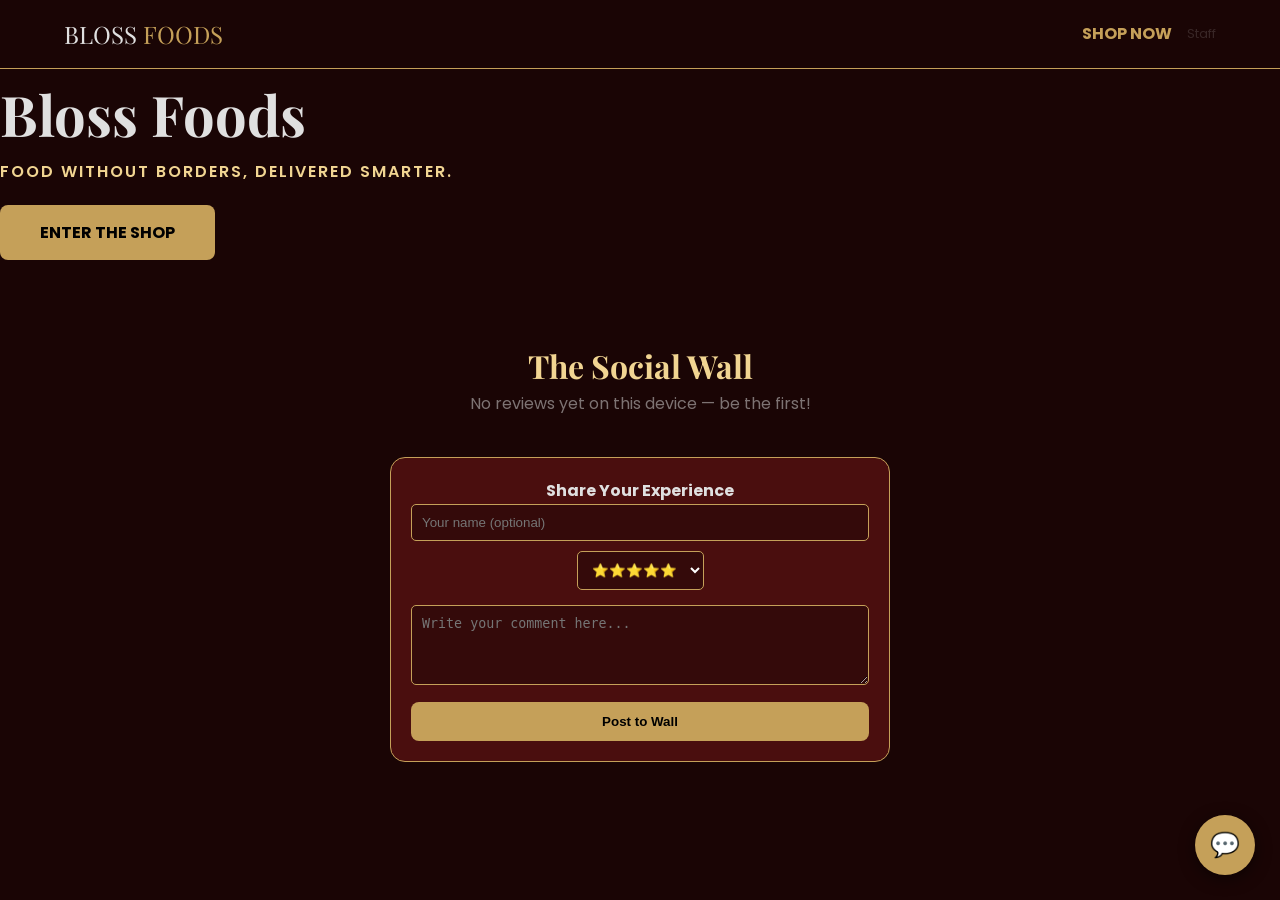
<file: index.html>
<!DOCTYPE html>
<html lang="en">
<head>
    <meta charset="UTF-8">
    <meta name="viewport" content="width=device-width, initial-scale=1.0">
    <title>Bloss Foods | Premium Staples</title>
    <link rel="stylesheet" href="style.css">
</head>
<body>
    <nav>
        <div class="logo">BLOSS <span>FOODS</span></div>
        <div style="display:flex; gap:15px; align-items:center;">
            <a href="shop.html" style="color:var(--gold); text-decoration:none; font-weight:bold;">SHOP NOW</a>
            <a href="#" onclick="openAdmin(); return false;" style="color:var(--soft-white); opacity:0.15; text-decoration:none; font-size:0.8rem;">Staff</a>
        </div>
    </nav>

    <header class="hero">
        <div>
            <h1 style="font-family:'Playfair Display'; font-size:3.5rem; margin:0;">Bloss Foods</h1>
            <p style="color:var(--gold-bright); font-weight:600; letter-spacing:2px;">FOOD WITHOUT BORDERS, DELIVERED SMARTER.</p>
            <a href="shop.html" class="add-btn" style="padding:15px 40px; text-decoration:none; display:inline-block; width:auto; margin-top:20px;">ENTER THE SHOP</a>
        </div>
    </header>

    <section style="padding:80px 10%; text-align:center; background:var(--emerald-deep);">
        <h2 style="color:var(--gold-bright); font-family:'Playfair Display'; font-size:2rem;">The Social Wall</h2>
        <div id="wall-feed" style="max-width:600px; margin:0 auto;"></div>
        <div class="card" style="max-width:500px; margin:40px auto; border: 1px solid var(--gold);">
            <h4>Share Your Experience</h4>
            <input type="text" id="rev-name" placeholder="Your name (optional)" class="qty-input">
            <select id="rev-rating" class="qty-input" style="width:auto; margin-bottom:15px;">
                <option value="5">⭐⭐⭐⭐⭐</option>
                <option value="4">⭐⭐⭐⭐</option>
                <option value="3">⭐⭐⭐</option>
            </select>
            <textarea id="rev-comment" placeholder="Write your comment here..." class="qty-input" style="height:80px;"></textarea>
            <button onclick="postReview()" class="add-btn">Post to Wall</button>
        </div>
    </section>

    <button onclick="toggleChat()" style="position:fixed; bottom:25px; right:25px; background:var(--gold); border:none; width:60px; height:60px; border-radius:50%; cursor:pointer; z-index:3001; font-size:1.5rem; box-shadow: 0 4px 15px rgba(0,0,0,0.5);">💬</button>

    <div id="ai-chat" style="display:none; position:fixed; bottom:100px; right:25px; width:320px; background:var(--midnight); border:1px solid var(--gold); border-radius:15px; overflow:hidden; z-index:3000; box-shadow: 0 10px 30px rgba(0,0,0,0.8);">
        <div style="background:var(--gold); color:#000; padding:12px; font-weight:bold; display:flex; justify-content:space-between; align-items:center;">
            <span>Bloss AI Assistant</span>
            <span onclick="toggleChat()" style="cursor:pointer; font-size:1.5rem;">&times;</span>
        </div>
        <div id="chat-box" style="height:250px; padding:15px; overflow-y:auto; font-size:0.9rem; background:#000; color:#fff; text-align:left;">
            <div>AI: Welcome to Bloss Foods! Ask me about prices, delivery, or availability.</div>
        </div>
        <div style="display:flex; border-top:1px solid #222;">
            <input type="text" id="chat-input" placeholder="Type here..." style="flex:1; padding:12px; background:#111; color:#fff; border:none; outline:none;">
            <button onclick="askAI()" style="background:var(--gold); border:none; padding:10px 15px; font-weight:bold; cursor:pointer;">Go</button>
        </div>
    </div>

    <!-- Staff inventory panel — tap the faint "Staff" link above, key: Bloss2026 -->
    <div id="admin-panel" style="display:none; position:fixed; top:0; left:0; width:100%; height:100%; background:var(--midnight); z-index:9999; padding:50px; overflow-y:auto;">
        <h2 style="color:var(--gold);">Staff Inventory Control</h2>
        <p style="font-size:0.85rem; opacity:0.7;">Changes save to this device only.</p>
        <div id="admin-list" style="display:grid; grid-template-columns:repeat(auto-fit,minmax(180px,1fr)); gap:20px; margin-top:20px;"></div>
        <button class="add-btn" onclick="saveInv()" style="width:200px; margin-top:30px;">Save Inventory</button>
        <button onclick="document.getElementById('admin-panel').style.display='none'" style="color:white; background:none; border:none; margin-left:20px; cursor:pointer;">Exit</button>
    </div>

    <script src="script.js"></script>
    <script>loadReviews();</script>
</body>
</html>
</file>
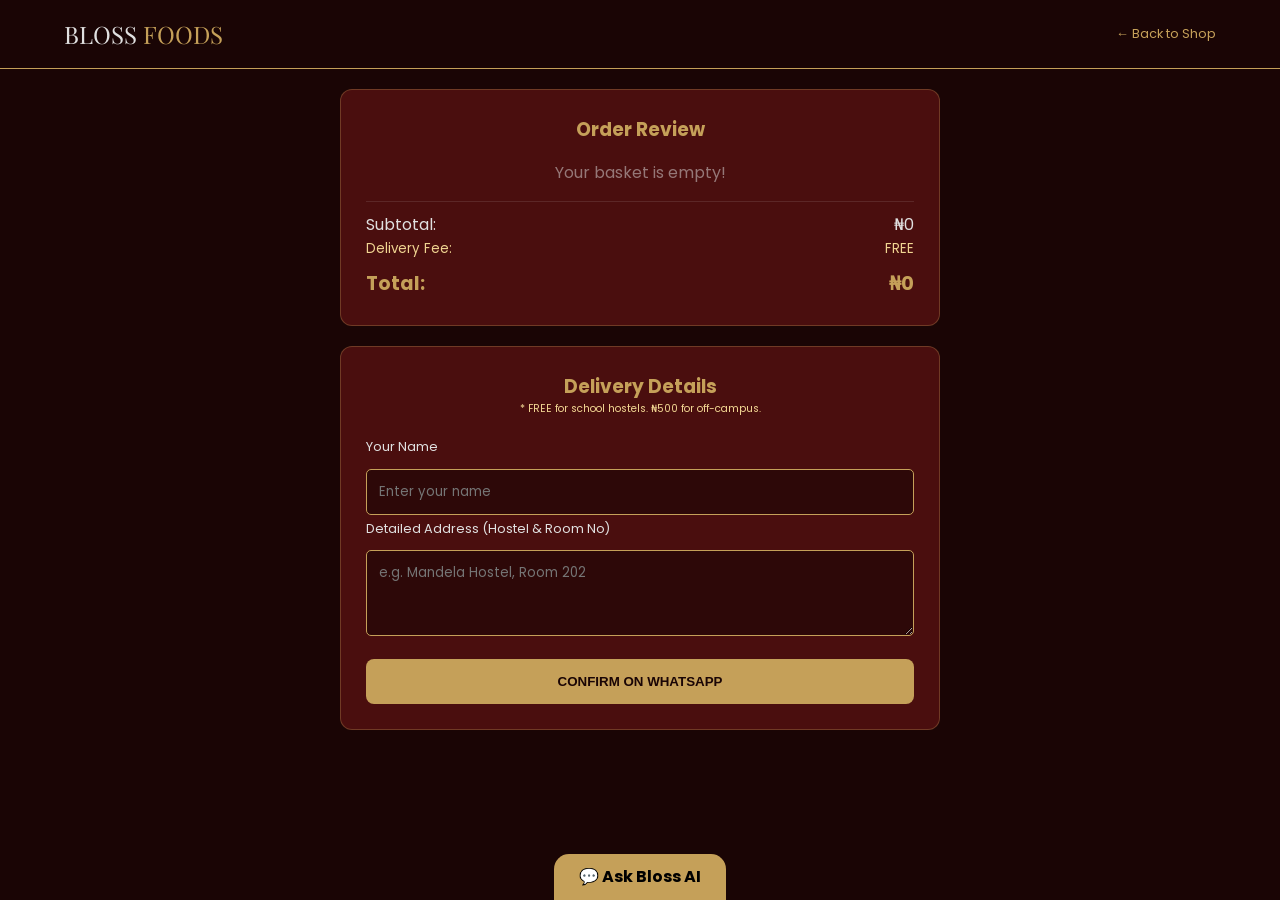
<file: checkout.html>
<!DOCTYPE html>
<html lang="en">
<head>
    <meta charset="UTF-8">
    <meta name="viewport" content="width=device-width, initial-scale=1.0">
    <title>Order Review | Bloss Foods</title>
    <link rel="stylesheet" href="style.css">
</head>
<body>

    <nav>
        <div class="logo">BLOSS <span>FOODS</span></div>
        <a href="shop.html" style="color: var(--gold); text-decoration: none; font-size: 0.8rem;">← Back to Shop</a>
    </nav>

    <div class="checkout-wrapper">
        <div class="order-review-container">
            <h3 style="color: var(--gold); text-align: center; margin-bottom: 15px;">Order Review</h3>

            <div id="checkout-items-list"></div>

            <div style="margin-top: 15px; border-top: 1px solid rgba(255,255,255,0.1);">
                <div style="display: flex; justify-content: space-between; margin-top: 10px;">
                    <span>Subtotal:</span>
                    <span id="order-subtotal">₦0</span>
                </div>
                <div style="display: flex; justify-content: space-between; color: var(--gold-bright);">
                    <small>Delivery Fee:</small>
                    <small id="delivery-fee-display">Calculating...</small>
                </div>
                <div style="display: flex; justify-content: space-between; margin-top: 10px; font-weight: bold; font-size: 1.2rem; color: var(--gold);">
                    <span>Total:</span>
                    <span id="order-final-total">₦0</span>
                </div>
            </div>
        </div>

        <div class="delivery-details-container">
            <h3 style="color: var(--gold); text-align: center;">Delivery Details</h3>
            <p style="font-size: 0.65rem; color: var(--gold-bright); text-align: center; margin-bottom: 15px;">
                * FREE for school hostels. ₦500 for off-campus.
            </p>

            <label style="font-size: 0.8rem;">Your Name</label>
            <input type="text" id="cust-name" placeholder="Enter your name">

            <label style="font-size: 0.8rem;">Detailed Address (Hostel & Room No)</label>
            <textarea id="cust-address" rows="3" placeholder="e.g. Mandela Hostel, Room 202" oninput="calculateTotal()"></textarea>

            <button class="confirm-btn" id="confirm-btn" onclick="handleConfirm()">Confirm on WhatsApp</button>
        </div>
    </div>

    <div id="ai-chat-trigger" onclick="toggleChat()" style="position: fixed; bottom: 0; left: 50%; transform: translateX(-50%); background: #c5a059; color: black; padding: 10px 25px; border-radius: 15px 15px 0 0; font-weight: bold; cursor: pointer; z-index: 3000;">
        💬 Ask Bloss AI
    </div>

    <script src="script.js"></script>
    <script>
        function displayOrder() {
            const listContainer = document.getElementById('checkout-items-list');
            let subtotal = 0;

            if (cart.length === 0) {
                listContainer.innerHTML = "<p style='text-align:center; opacity:0.5;'>Your basket is empty!</p>";
            } else {
                listContainer.innerHTML = cart.map(item => {
                    subtotal += item.total;
                    return `
                    <div style="display: flex; justify-content: space-between; border-bottom: 1px solid rgba(255,255,255,0.05); padding: 8px 0;">
                        <span>${item.qty}x ${item.name}</span>
                        <span style="font-size: 0.9rem;">₦${item.total.toLocaleString()}</span>
                    </div>`;
                }).join('');
            }

            document.getElementById('order-subtotal').innerText = `₦${subtotal.toLocaleString()}`;
            calculateTotal();
        }

        function calculateTotal() {
            const address = document.getElementById('cust-address').value.toLowerCase();
            const subtotal = cart.reduce((sum, item) => sum + item.total, 0);

            const offCampusKeywords = ['camp', 'oluwo', 'isolu', 'harmony', 'accord', 'kofesu'];
            let fee = 0;
            if (address !== "") {
                const isOffCampus = offCampusKeywords.some(keyword => address.includes(keyword));
                fee = isOffCampus ? 500 : 0;
            }

            document.getElementById('delivery-fee-display').innerText = fee === 0 ? "FREE" : `₦${fee}`;
            document.getElementById('order-final-total').innerText = `₦${(subtotal + fee).toLocaleString()}`;
        }

        function handleConfirm() {
            const name = document.getElementById('cust-name').value.trim();
            const address = document.getElementById('cust-address').value.trim();
            sendOrder(name, address);
            displayOrder(); // cart is now empty on success
        }

        displayOrder();
    </script>
</body>
</html>
</file>
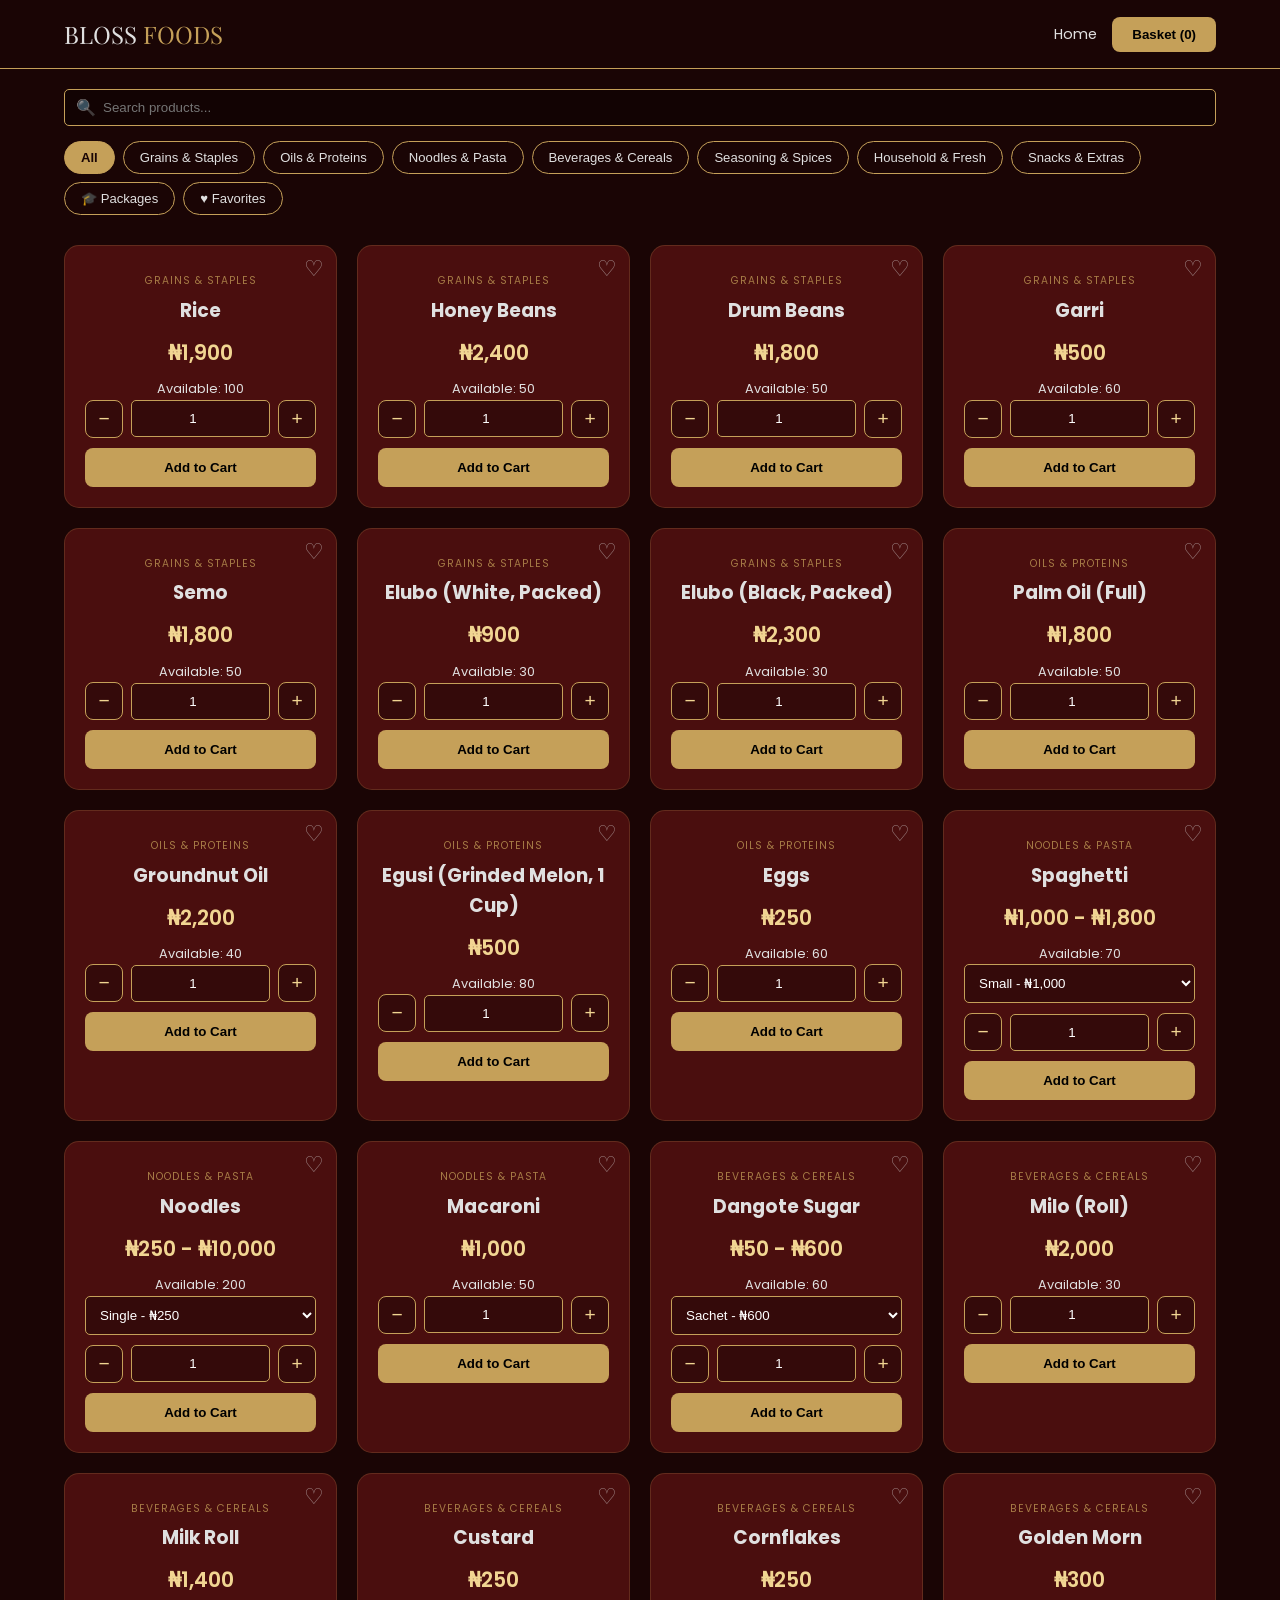
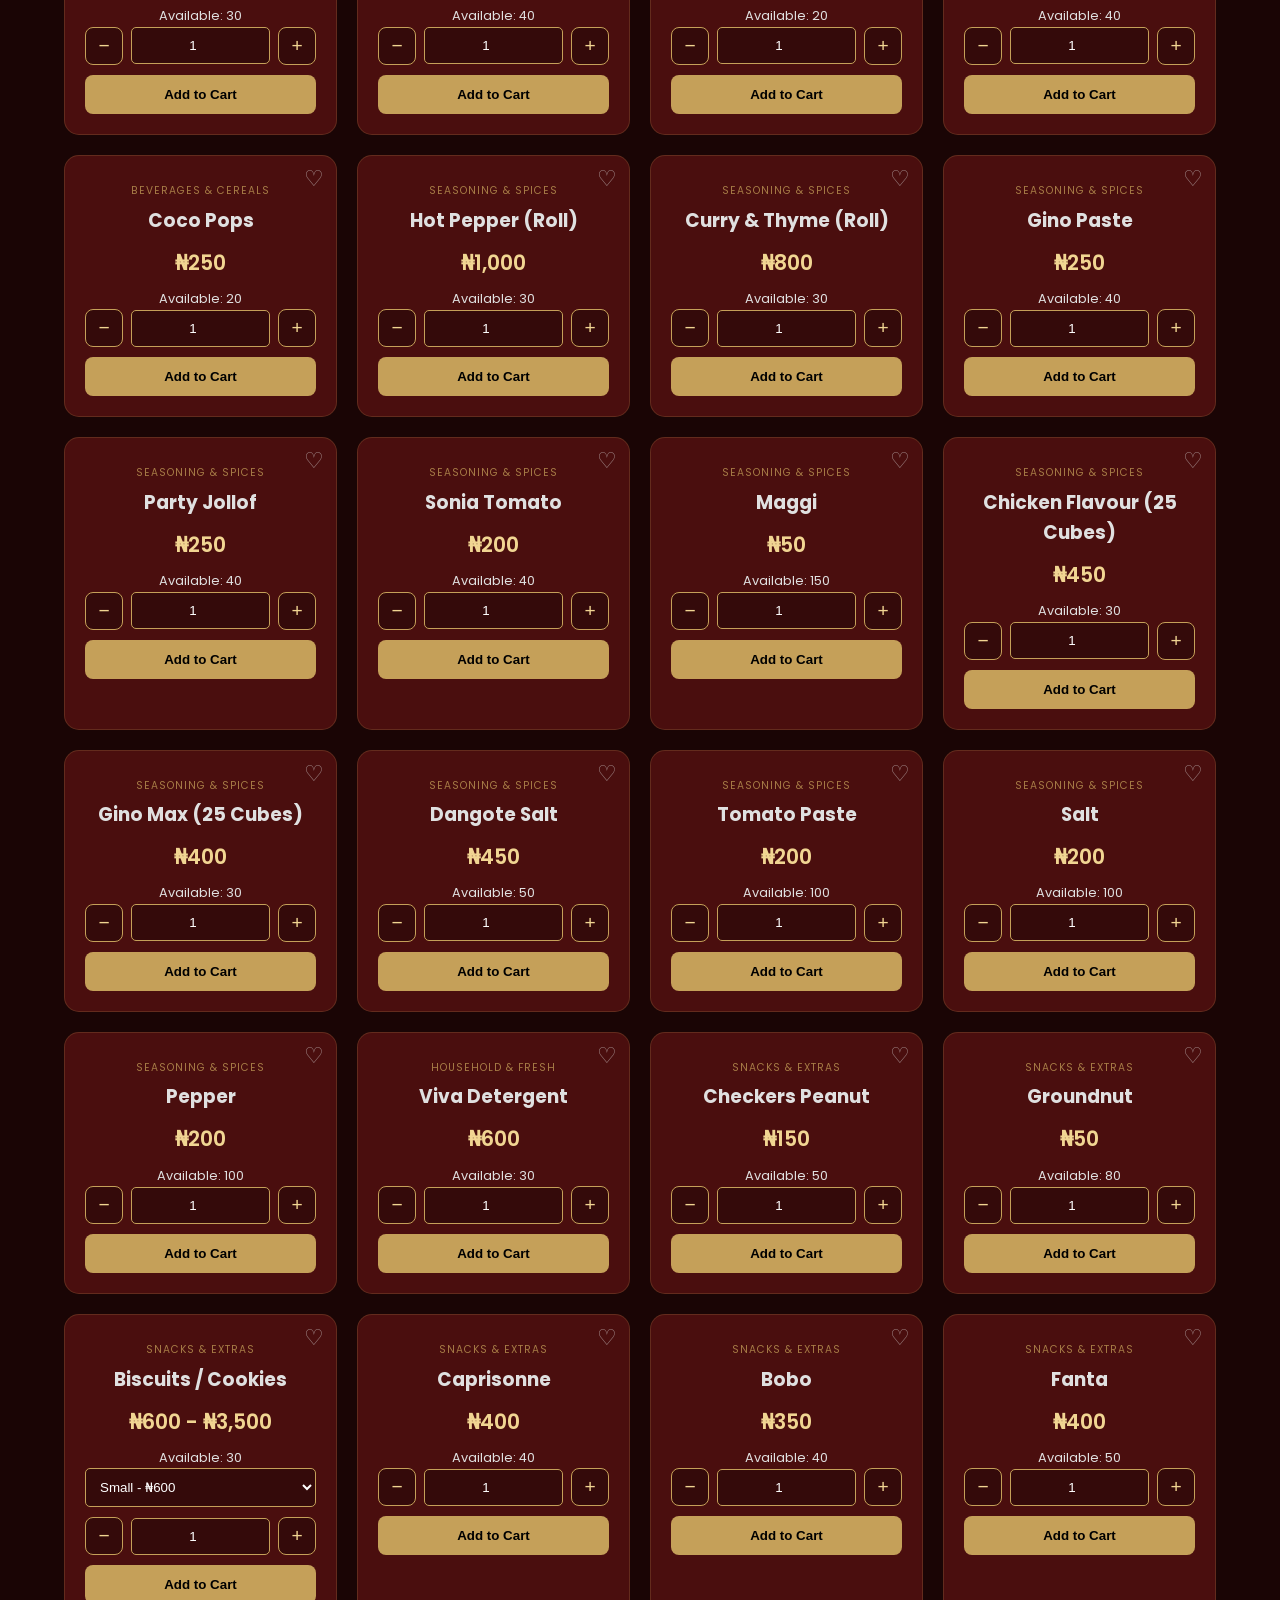
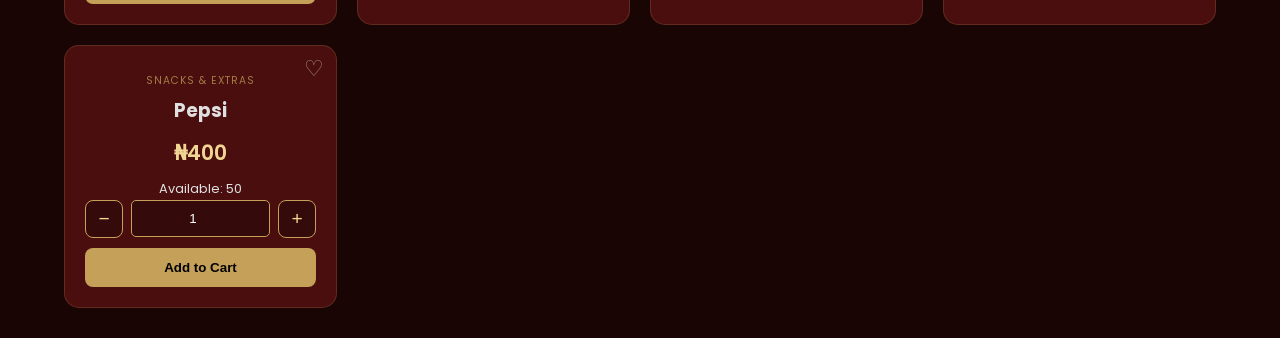
<file: shop.html>
<!DOCTYPE html>
<html lang="en">
<head>
    <meta charset="UTF-8">
    <meta name="viewport" content="width=device-width, initial-scale=1.0">
    <title>Shop | Bloss Foods</title>
    <link rel="stylesheet" href="style.css">
</head>
<body>
    <nav>
        <div class="logo">BLOSS <span>FOODS</span></div>
        <div style="display:flex; gap:15px; align-items:center;">
            <a href="index.html" style="color:var(--soft-white); text-decoration:none; font-size:0.9rem;">Home</a>
            <button onclick="toggleCart()" class="add-btn" style="width:auto; padding:10px 20px;">Basket (<span id="cart-count">0</span>)</button>
        </div>
    </nav>

    <div style="padding:20px 5% 0; display:flex; gap:15px; flex-wrap:wrap;">
        <div class="search-wrap">
            <span class="search-icon">🔍</span>
            <input type="text" id="search-box" placeholder="Search products..." class="qty-input" oninput="handleSearch(this.value)">
        </div>
    </div>

    <div class="category-chips" id="category-chips"></div>

    <div class="product-grid" id="product-grid"></div>

    <div id="cart-sidebar" class="cart-sidebar">
        <div style="display:flex; justify-content:space-between; align-items:center; margin-bottom:20px;">
            <h3 style="color:var(--gold-bright);">Your Basket</h3>
            <button onclick="toggleCart()" style="background:none; border:none; color:white; font-size:2rem; cursor:pointer;">&times;</button>
        </div>
        <div id="side-cart-items"></div>
        <div style="border-top:1px solid var(--gold); margin-top:20px; padding-top:20px;">
            <h4>Total: ₦<span id="side-total">0</span></h4>
            <a href="checkout.html" class="add-btn" style="display:block; text-align:center; text-decoration:none; margin-top:15px;">Proceed to Checkout</a>
        </div>
    </div>

    <script src="script.js"></script>
    <script>
        window.currentCategory = 'All';
        window.currentSearch = '';

        function handleSearch(val) {
            window.currentSearch = val;
            renderShop(window.currentCategory, window.currentSearch);
        }

        function selectCategory(cat) {
            window.currentCategory = cat;
            document.querySelectorAll('.chip').forEach(c => c.classList.toggle('active', c.dataset.cat === cat));
            renderShop(window.currentCategory, window.currentSearch);
        }

        const categories = ['All', ...new Set(PRODUCTS.map(p => p.category)), 'Student Packages', 'Favorites'];
        document.getElementById('category-chips').innerHTML = categories.map(c =>
            `<button class="chip ${c === 'All' ? 'active' : ''}" data-cat="${c}" onclick="selectCategory('${c}')">${c === 'Favorites' ? '♥ Favorites' : c === 'Student Packages' ? '🎓 Packages' : c}</button>`
        ).join('');

        renderShop();
    </script>
</body>
</html>
</file>
<file: style.css>
@import url('https://fonts.googleapis.com/css2?family=Playfair+Display:wght@700&family=Poppins:wght@300;400;600&display=swap');

:root {
    --midnight: #1a0505;
    --wine-deep: #4a0e0e;
    --gold: #c5a059;
    --gold-bright: #f1d592;
    --soft-white: #e0e0e0;
}

* { margin: 0; padding: 0; box-sizing: border-box; }

/* UPDATED: Added flex and min-height so the background covers the whole screen */
body { 
    font-family: 'Poppins', sans-serif; 
    background: var(--midnight); 
    color: var(--soft-white); 
    line-height: 1.6; 
    min-height: 100vh; 
    display: flex;
    flex-direction: column;
}

nav { background: var(--midnight); padding: 15px 5%; display: flex; justify-content: space-between; align-items: center; border-bottom: 1px solid var(--gold); position: sticky; top:0; z-index:100; }
.logo { font-family: 'Playfair Display', serif; font-size: 1.5rem; }
.logo span { color: var(--gold); }

/* UPDATED: Added flex: 1 so the grid expands to push footer/bottom content down */
.product-grid { display: grid; grid-template-columns: repeat(auto-fit, minmax(250px, 1fr)); gap: 20px; padding: 30px 5%; flex: 1; }
.card {
    background: var(--wine-deep); padding: 20px; border-radius: 15px; text-align: center;
    border: 1px solid rgba(197, 160, 89, 0.2); position: relative;
    transition: transform 0.25s ease, box-shadow 0.25s ease, border-color 0.25s ease;
    animation: cardIn 0.35s ease both;
}
.card:hover { transform: translateY(-5px); box-shadow: 0 12px 28px rgba(0,0,0,0.45); border-color: var(--gold); }
.card.out-of-stock { opacity: 0.5; filter: grayscale(0.4); }
.card.out-of-stock:hover { transform: none; box-shadow: none; }
@keyframes cardIn { from { opacity: 0; transform: translateY(10px); } to { opacity: 1; transform: translateY(0); } }

.category-tag { display: inline-block; font-size: 0.65rem; letter-spacing: 1px; text-transform: uppercase; color: var(--gold); opacity: 0.75; margin-bottom: 6px; }
.price-tag { color: var(--gold-bright); font-size: 1.3rem; font-weight: 600; margin: 10px 0; }

.qty-input { width: 100%; padding: 10px; margin-bottom: 10px; background: rgba(0,0,0,0.3); border: 1px solid var(--gold); color: white; border-radius: 5px; outline: none; }
.add-btn { background: var(--gold); color: black; border: none; padding: 12px; border-radius: 8px; font-weight: bold; cursor: pointer; transition: 0.3s; width: 100%; }
.add-btn:hover { background: var(--gold-bright); }
.add-btn:disabled { cursor: not-allowed; opacity: 0.7; }

/* Favorite heart button */
.fav-btn {
    position: absolute; top: 12px; right: 12px; background: none; border: none;
    font-size: 1.4rem; line-height: 1; cursor: pointer; color: var(--soft-white);
    opacity: 0.55; transition: transform 0.2s, opacity 0.2s, color 0.2s;
}
.fav-btn:hover { opacity: 0.9; transform: scale(1.1); }
.fav-btn.active { color: #ff5577; opacity: 1; }

/* Quantity stepper */
.qty-stepper { display: flex; align-items: center; gap: 8px; margin-bottom: 10px; }
.qty-stepper input { text-align: center; margin-bottom: 0; }
.qty-stepper button {
    width: 38px; height: 38px; flex-shrink: 0; border-radius: 8px; border: 1px solid var(--gold);
    background: rgba(0,0,0,0.3); color: var(--gold-bright); font-size: 1.2rem; cursor: pointer;
    transition: background 0.2s;
}
.qty-stepper button:hover { background: rgba(197,160,89,0.25); }
.qty-stepper button:disabled { cursor: not-allowed; opacity: 0.4; }

/* Category filter chips */
.category-chips { display: flex; gap: 8px; flex-wrap: wrap; padding: 15px 5% 0; }
.chip {
    padding: 8px 16px; border-radius: 20px; border: 1px solid var(--gold); background: transparent;
    color: var(--soft-white); cursor: pointer; font-size: 0.82rem; white-space: nowrap;
    transition: background 0.2s, color 0.2s;
}
.chip:hover { background: rgba(197,160,89,0.15); }
.chip.active { background: var(--gold); color: var(--midnight); font-weight: 600; }

/* Search bar with icon */
.search-wrap { position: relative; flex: 1; min-width: 200px; }
.search-wrap input { padding-left: 38px; margin-bottom: 0; }
.search-wrap .search-icon { position: absolute; left: 12px; top: 50%; transform: translateY(-50%); opacity: 0.6; pointer-events: none; }

/* Toast notifications */
#toast-container { position: fixed; bottom: 20px; left: 50%; transform: translateX(-50%); z-index: 5000; display: flex; flex-direction: column; gap: 8px; align-items: center; }
.toast-msg {
    background: var(--wine-deep); border: 1px solid var(--gold); color: var(--soft-white);
    padding: 12px 20px; border-radius: 10px; font-size: 0.9rem; box-shadow: 0 8px 20px rgba(0,0,0,0.5);
    animation: toastIn 0.25s ease, toastOut 0.3s ease 2.3s forwards; max-width: 90vw; text-align: center;
}
.toast-msg.toast-error { border-color: #ff5577; color: #ffb3c1; }
@keyframes toastIn { from { opacity: 0; transform: translateY(15px); } to { opacity: 1; transform: translateY(0); } }
@keyframes toastOut { to { opacity: 0; transform: translateY(-10px); } }

.cart-sidebar { position: fixed; right: -350px; top: 0; width: 320px; height: 100%; background: var(--midnight); border-left: 1px solid var(--gold); padding: 20px; transition: 0.3s; z-index: 200; overflow-y:auto; }
.cart-sidebar.active { right: 0; }

/* AI Chatbot Specific Styles */
.chat-container { display: none; position: fixed; bottom: 100px; right: 25px; width: 320px; background: var(--midnight); border: 1px solid var(--gold); border-radius: 15px; overflow: hidden; z-index: 3000; box-shadow: 0 10px 30px rgba(0,0,0,0.8); }
#chat-box { height: 250px; padding: 15px; overflow-y: auto; font-size: 0.9rem; background: #000; color: #fff; text-align: left; }
.chat-btn { position: fixed; bottom: 25px; right: 25px; background: var(--gold); border: none; width: 60px; height: 60px; border-radius: 50%; cursor: pointer; z-index: 3001; font-size: 1.5rem; box-shadow: 0 4px 15px rgba(0,0,0,0.5); }

::-webkit-scrollbar { width: 5px; }
::-webkit-scrollbar-thumb { background: var(--gold); border-radius: 10px; }

/* --- NEW: Checkout & Review Page Layout --- */
/* Add these classes to your HTML elements on the order page */

.checkout-wrapper {
    display: flex;
    flex-direction: column;
    align-items: center;
    padding: 20px 5%;
    width: 100%;
    flex: 1; /* Pushes content to fill space between nav and bottom of the screen */
}

/* Targets the boxes seen in your screenshot */
.order-review-container, .delivery-details-container {
    width: 100%;
    max-width: 600px; /* Limits width on desktop for readability while taking 100% on mobile */
    background: var(--wine-deep);
    border-radius: 12px;
    padding: 25px;
    margin-bottom: 20px;
    border: 1px solid rgba(197, 160, 89, 0.3);
}

/* Specific styling for inputs in the delivery section to fill the box */
.delivery-details-container input, 
.delivery-details-container textarea {
    width: 100%;
    background: rgba(0,0,0,0.4);
    border: 1px solid var(--gold);
    color: white;
    padding: 12px;
    border-radius: 5px;
    margin-top: 10px;
    font-family: 'Poppins', sans-serif;
    outline: none;
}

.delivery-details-container input:focus, 
.delivery-details-container textarea:focus {
    border-color: var(--gold-bright);
}

/* Ensures the WhatsApp button is prominent and fills the width */
.confirm-btn {
    width: 100%;
    background: var(--gold);
    color: var(--midnight);
    padding: 15px;
    border: none;
    border-radius: 8px;
    font-weight: 600;
    cursor: pointer;
    text-transform: uppercase;
    transition: 0.3s;
    margin-top: 15px;
}

.confirm-btn:hover {
    background: var(--gold-bright);
}
</file>
